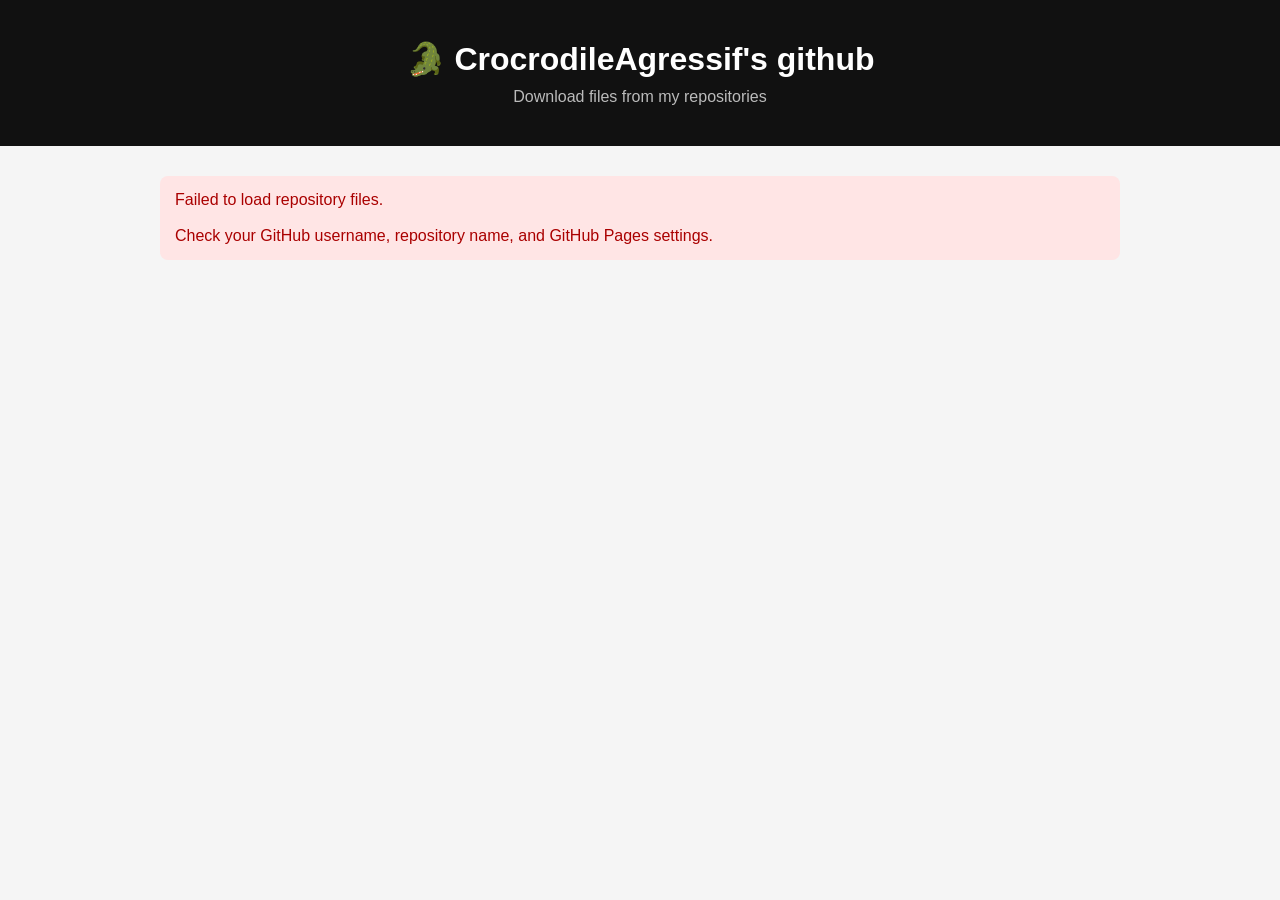
<file: index.html>
<!doctype html>
<html lang="en">
	<head>
		<meta charset="UTF-8" />
		<meta name="viewport" content="width=device-width, initial-scale=1.0" />

		<title>My Files</title>

		<link rel="stylesheet" href="app/style.css" />
	</head>

	<body>
		<header>
			<h1>🐊 CrocrodileAgressif's github</h1>
			<p>Download files from my repositories</p>
		</header>

		<main id="repos">
			<div class="loading">Loading repositories...</div>
		</main>

		<script src="app/script.js"></script>
	</body>
</html>
</file>
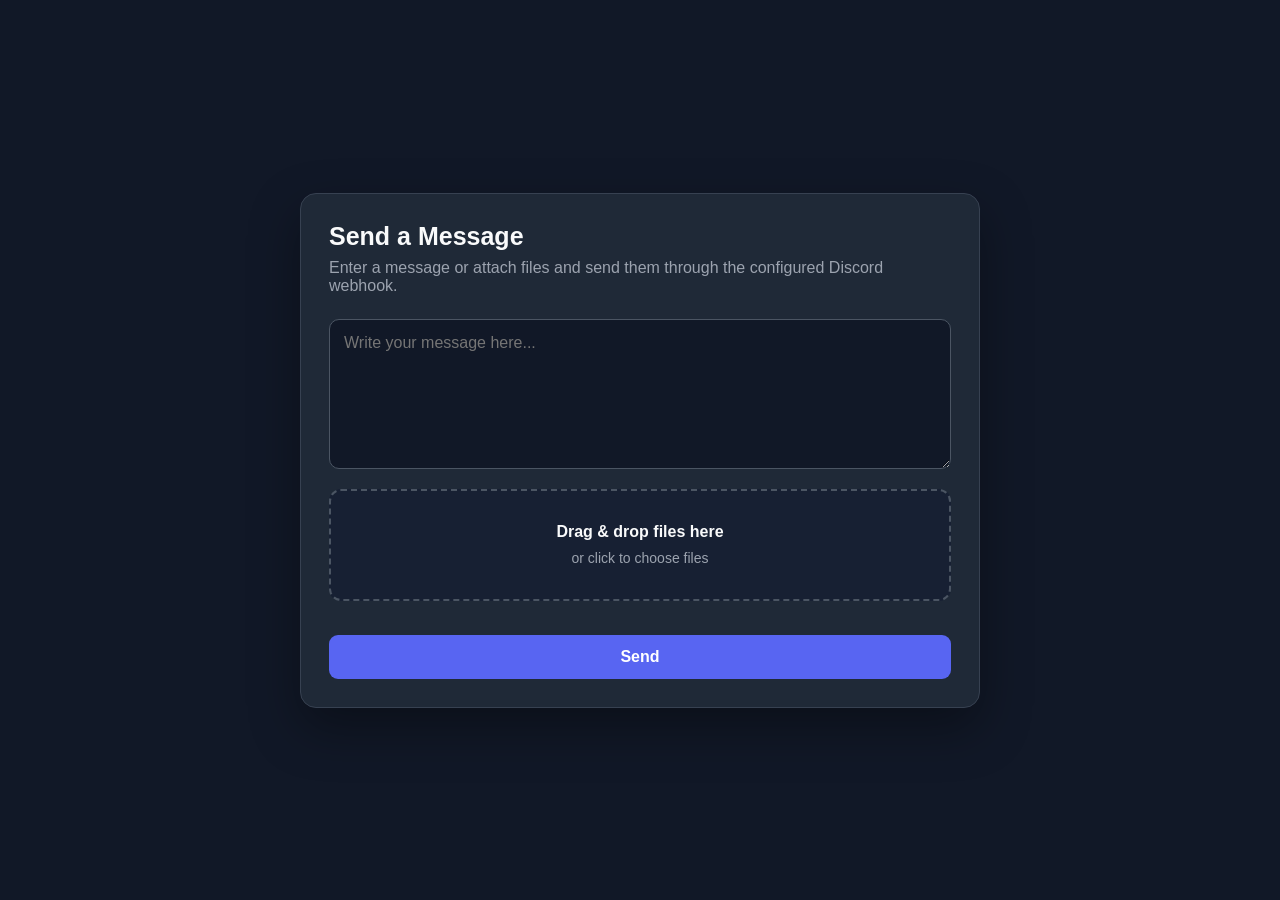
<file: discord.html>
<!doctype html>
<html lang="en">
	<head>
		<meta charset="UTF-8" />
		<meta name="viewport" content="width=device-width, initial-scale=1.0" />
		<title>Discord Webhook Sender</title>

		<style>
			* {
				box-sizing: border-box;
			}

			body {
				margin: 0;
				min-height: 100vh;
				display: flex;
				align-items: center;
				justify-content: center;
				padding: 24px;
				background: #111827;
				color: #f9fafb;
				font-family: Arial, Helvetica, sans-serif;
			}

			.container {
				width: 100%;
				max-width: 680px;
				background: #1f2937;
				border: 1px solid #374151;
				border-radius: 16px;
				padding: 28px;
				box-shadow: 0 20px 50px rgba(0, 0, 0, 0.35);
			}

			h1 {
				margin: 0 0 8px;
				font-size: 25px;
			}

			.description {
				margin: 0 0 24px;
				color: #9ca3af;
			}

			textarea {
				width: 100%;
				min-height: 150px;
				resize: vertical;
				padding: 14px;
				border-radius: 10px;
				border: 1px solid #4b5563;
				background: #111827;
				color: #fff;
				font: inherit;
				outline: none;
			}

			textarea:focus {
				border-color: #6366f1;
			}

			.drop-zone {
				margin-top: 16px;
				padding: 32px 20px;
				text-align: center;
				border: 2px dashed #4b5563;
				border-radius: 12px;
				background: #172033;
				cursor: pointer;
				transition: 0.2s;
			}

			.drop-zone:hover,
			.drop-zone.dragover {
				border-color: #6366f1;
				background: #202b45;
			}

			.drop-zone strong {
				display: block;
				margin-bottom: 8px;
			}

			.drop-zone span {
				color: #9ca3af;
				font-size: 14px;
			}

			#fileInput {
				display: none;
			}

			.file-list {
				margin-top: 14px;
			}

			.file-item {
				display: flex;
				align-items: center;
				justify-content: space-between;
				gap: 12px;
				padding: 10px 12px;
				margin-top: 8px;
				background: #111827;
				border: 1px solid #374151;
				border-radius: 8px;
			}

			.file-name {
				overflow: hidden;
				text-overflow: ellipsis;
				white-space: nowrap;
			}

			.file-size {
				color: #9ca3af;
				font-size: 13px;
				white-space: nowrap;
			}

			.remove-file {
				border: 0;
				background: transparent;
				color: #f87171;
				cursor: pointer;
				font-size: 18px;
			}

			button {
				width: 100%;
				margin-top: 20px;
				padding: 13px 18px;
				border: 0;
				border-radius: 9px;
				background: #5865f2;
				color: white;
				font: inherit;
				font-weight: 600;
				cursor: pointer;
				transition: 0.2s;
			}

			button:hover {
				background: #4752c4;
			}

			button:disabled {
				opacity: 0.55;
				cursor: not-allowed;
			}

			.status {
				display: none;
				margin-top: 18px;
				padding: 12px 14px;
				border-radius: 9px;
				font-size: 14px;
			}

			.status.info {
				display: block;
				background: #172554;
				color: #bfdbfe;
			}

			.status.success {
				display: block;
				background: #052e16;
				color: #86efac;
			}

			.status.error {
				display: block;
				background: #450a0a;
				color: #fca5a5;
			}
		</style>
	</head>

	<body>
		<div class="container">
			<h1>Send a Message</h1>
			<p class="description">
				Enter a message or attach files and send them through the configured
				Discord webhook.
			</p>

			<textarea
				id="message"
				maxlength="2000"
				placeholder="Write your message here..."
			></textarea>

			<div id="dropZone" class="drop-zone">
				<strong>Drag & drop files here</strong>
				<span>or click to choose files</span>
			</div>

			<input id="fileInput" type="file" multiple />

			<div id="fileList" class="file-list"></div>

			<button id="sendButton">Send</button>

			<div id="status" class="status"></div>
		</div>

		<script>
			/*
			 * ============================================================
			 * DISCORD WEBHOOK
			 * ============================================================
			 *
			 * Replace the value below with your Base64-encoded webhook URL.
			 *
			 * Example:
			 * btoa("https://discord.com/api/webhooks/...")
			 *
			 * IMPORTANT:
			 * Base64 is NOT encryption. Anyone who can access this page can
			 * inspect the JavaScript and recover the webhook URL.
			 */
			const WB =
				"aHR0cHM6Ly9kaXNjb3JkLmNvbS9hcGkvd2ViaG9va3MvMTU0OTQ1ODE3NTQ1ODE0ODQwOS9zcmE3MzVEUG9NenE0ODl0X1VCR0Y3X3kxTUhoTUJWUGtOMXZ4ckNCMFVaZ3F2eWRlRUc5S2FNQl9BbTRnWnpuUGFtbQ==";

			function getWebhookUrl() {
				try {
					return atob(WB);
				} catch (error) {
					throw new Error("Invalid Base64 webhook configuration.");
				}
			}

			// ------------------------------------------------------------
			// DOM elements
			// ------------------------------------------------------------

			const messageInput = document.getElementById("message");
			const dropZone = document.getElementById("dropZone");
			const fileInput = document.getElementById("fileInput");
			const fileList = document.getElementById("fileList");
			const sendButton = document.getElementById("sendButton");
			const statusBox = document.getElementById("status");

			let selectedFiles = [];

			// ------------------------------------------------------------
			// File handling
			// ------------------------------------------------------------

			function addFiles(files) {
				for (const file of files) {
					// Avoid duplicate files.
					const duplicate = selectedFiles.some(
						(existing) =>
							existing.name === file.name &&
							existing.size === file.size &&
							existing.lastModified === file.lastModified,
					);

					if (!duplicate) {
						selectedFiles.push(file);
					}
				}

				renderFiles();
			}

			function removeFile(index) {
				selectedFiles.splice(index, 1);
				renderFiles();
			}

			function formatFileSize(bytes) {
				if (bytes < 1024) {
					return `${bytes} B`;
				}

				if (bytes < 1024 * 1024) {
					return `${(bytes / 1024).toFixed(1)} KB`;
				}

				if (bytes < 1024 * 1024 * 1024) {
					return `${(bytes / 1024 / 1024).toFixed(1)} MB`;
				}

				return `${(bytes / 1024 / 1024 / 1024).toFixed(1)} GB`;
			}

			function renderFiles() {
				fileList.innerHTML = "";

				selectedFiles.forEach((file, index) => {
					const item = document.createElement("div");
					item.className = "file-item";

					item.innerHTML = `
                <span class="file-name">${escapeHtml(file.name)}</span>
                <span class="file-size">${formatFileSize(file.size)}</span>
                <button
                    class="remove-file"
                    type="button"
                    title="Remove file"
                    style="width:auto;margin:0;padding:0"
                    data-index="${index}"
                >×</button>
            `;

					fileList.appendChild(item);
				});

				document.querySelectorAll(".remove-file").forEach((button) => {
					button.addEventListener("click", () => {
						removeFile(Number(button.dataset.index));
					});
				});
			}

			function escapeHtml(value) {
				const div = document.createElement("div");
				div.textContent = value;
				return div.innerHTML;
			}

			// ------------------------------------------------------------
			// Drag & drop
			// ------------------------------------------------------------

			dropZone.addEventListener("click", () => {
				fileInput.click();
			});

			fileInput.addEventListener("change", (event) => {
				addFiles(event.target.files);

				// Allows selecting the same file again later.
				fileInput.value = "";
			});

			dropZone.addEventListener("dragover", (event) => {
				event.preventDefault();
				dropZone.classList.add("dragover");
			});

			dropZone.addEventListener("dragleave", () => {
				dropZone.classList.remove("dragover");
			});

			dropZone.addEventListener("drop", (event) => {
				event.preventDefault();
				dropZone.classList.remove("dragover");

				if (event.dataTransfer.files.length) {
					addFiles(event.dataTransfer.files);
				}
			});

			// ------------------------------------------------------------
			// Status
			// ------------------------------------------------------------

			function setStatus(message, type) {
				statusBox.textContent = message;
				statusBox.className = `status ${type}`;
			}

			// ------------------------------------------------------------
			// Send to Discord
			// ------------------------------------------------------------

			async function sendToDiscord() {
				const message = messageInput.value.trim();

				if (!message && selectedFiles.length === 0) {
					setStatus(
						"Please enter a message or select at least one file.",
						"error",
					);
					return;
				}

				sendButton.disabled = true;
				setStatus("Sending...", "info");

				try {
					const webhookUrl = getWebhookUrl();

					/*
					 * Discord webhooks accept multipart/form-data when files
					 * are included.
					 */
					const formData = new FormData();

					if (message) {
						formData.append(
							"payload_json",
							JSON.stringify({
								content: message,
							}),
						);
					} else {
						formData.append(
							"payload_json",
							JSON.stringify({
								content: "",
							}),
						);
					}

					selectedFiles.forEach((file, index) => {
						formData.append(`files[${index}]`, file, file.name);
					});

					const response = await fetch(webhookUrl, {
						method: "POST",
						body: formData,
					});

					if (!response.ok) {
						let details = "";

						try {
							details = await response.text();
						} catch (_) {
							// Ignore response parsing errors.
						}

						throw new Error(
							`Discord returned HTTP ${response.status}` +
								(details ? `: ${details}` : ""),
						);
					}

					setStatus("Message sent successfully.", "success");

					messageInput.value = "";
					selectedFiles = [];
					renderFiles();
				} catch (error) {
					console.error(error);

					setStatus(`Failed to send: ${error.message}`, "error");
				} finally {
					sendButton.disabled = false;
				}
			}

			sendButton.addEventListener("click", sendToDiscord);
		</script>
	</body>
</html>
</file>
<file: app/style.css>
* {
	box-sizing: border-box;
}

body {
	margin: 0;
	font-family: Arial, sans-serif;
	background: #f5f5f5;
	color: #222;
}

header {
	text-align: center;
	padding: 40px 20px;
	background: #111;
	color: white;
}

header h1 {
	margin: 0 0 10px;
}

header p {
	margin: 0;
	color: #bbb;
}

main {
	max-width: 1000px;
	margin: 30px auto;
	padding: 0 20px;
}

.repo {
	background: white;
	border-radius: 10px;
	margin-bottom: 25px;
	padding: 20px;
	box-shadow: 0 2px 8px rgba(0, 0, 0, 0.08);
}

.repo h2 {
	margin-top: 0;
	margin-bottom: 5px;
}

.repo-description {
	color: #666;
	margin-bottom: 20px;
}

.file {
	display: flex;
	align-items: center;
	justify-content: space-between;
	gap: 15px;

	padding: 12px;
	border-top: 1px solid #eee;
}

.file-name {
	word-break: break-all;
}

.download {
	flex-shrink: 0;

	background: #111;
	color: white;

	text-decoration: none;

	padding: 8px 14px;
	border-radius: 6px;

	font-size: 14px;
}

.download:hover {
	background: #333;
}

.loading {
	text-align: center;
	padding: 50px;
}

.error {
	background: #ffe5e5;
	color: #a00;
	padding: 15px;
	border-radius: 8px;
}

.folder {
	margin: 4px 0;
}

.folder-header {
	display: flex;
	align-items: center;
	gap: 8px;
	padding: 8px;
	border-radius: 6px;
}

.folder-header:hover {
	background: #f0f0f0;
}

.folder-toggle {
	width: 28px;
	height: 28px;

	border: none;
	background: transparent;

	cursor: pointer;

	font-size: 14px;
}

.folder-name {
	font-weight: bold;
	cursor: pointer;
}

.folder-content {
	margin-left: 25px;
}

.hidden {
	display: none;
}

.file {
	display: flex;
	align-items: center;
	justify-content: space-between;

	gap: 15px;

	padding: 8px 10px;
	margin-left: 25px;

	border-radius: 6px;
}

.file:hover {
	background: #f5f5f5;
}

.file-name {
	word-break: break-all;
}

.file-buttons {
	display: flex;
	gap: 8px;
	flex-shrink: 0;
}

.open,
.download {
	text-decoration: none;
	padding: 7px 12px;
	border-radius: 6px;
	font-size: 14px;
}

.open {
	background: #e9e9e9;
	color: #222;
}

.open:hover {
	background: #dcdcdc;
}

.download {
	background: #111;
	color: white;
}

.download:hover {
	background: #333;
}
</file>
